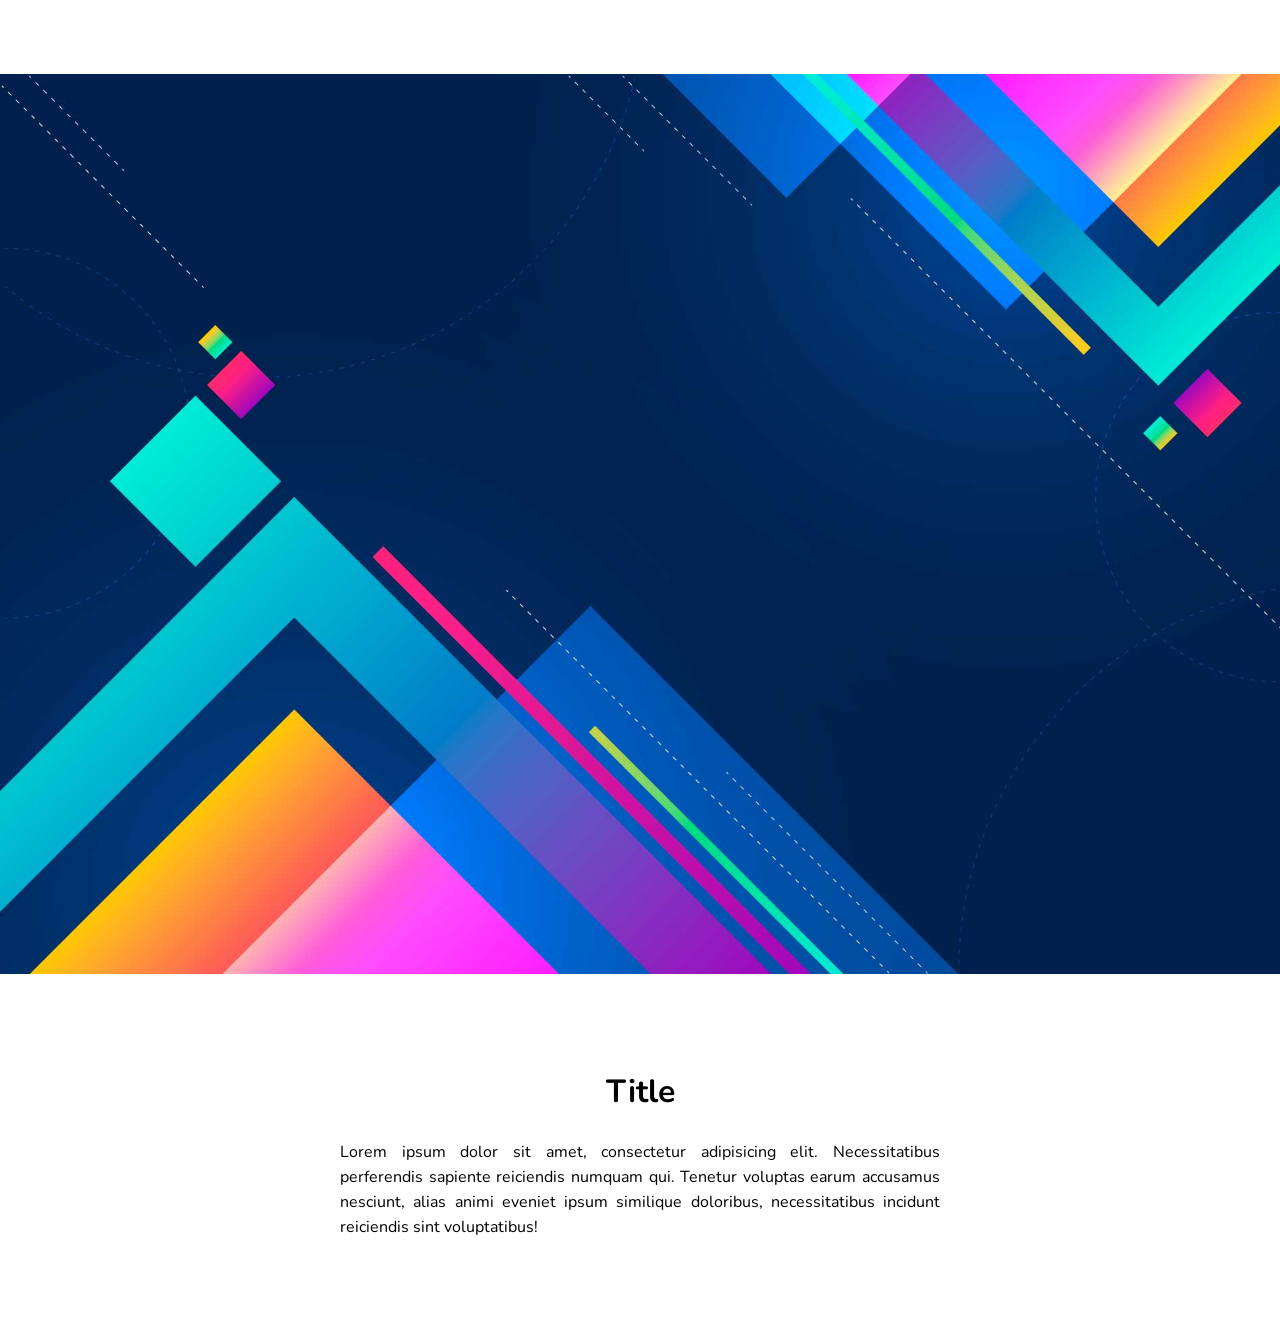
<file: deploy/index.html>
<!DOCTYPE html>
<html lang="en">

<head>
    <meta charset="UTF-8">
    <meta name="viewport" content="width=device-width, initial-scale=1.0">
    <meta http-equiv="X-UA-Compatible" content="ie=edge">
    <!-- Font Awesome -->

    <!-- Google Font -->
    <link href="https://fonts.googleapis.com/css?family=Nunito:300,400,600,700&display=swap" rel="stylesheet">

    <link rel="stylesheet" href="css/styles.css">
    <title>Web 3 Template</title>
</head>

<body>



    <header>
        <div>
            <section id="burger-container">
                <svg xmlns="http://www.w3.org/2000/svg" viewBox="0 0 40 21" id="burger">
                    <g stroke="none" stroke-width="1" fill="none" fill-rule="evenodd">
                        <g id="burger-lines" transform="translate(2 2)" stroke-linecap="round" stroke-width="3">
                            <path id="middle-line" d="M.4 8.5h35.2" class="lines" />
                            <path id="top-line" d="M.4.5h35.2" class="lines" />
                            <path id="bottom-line" d="M.4 16.5h35.2" class="lines" />
                        </g>
                        <g id="arrow-left" transform="translate(6 5)" stroke-linecap="round" stroke-width="3">
                            <path id="arrow-left-bottom" d="M0 5.25l9.093 5.25" class="lines" />
                            <path id="arrow-left-top" d="M0 5.25L9.093 0" class="lines" />
                        </g>
                    </g>
                </svg>
            </section>
    
        </div>
    </header>
    

    <nav>
        <section>
            <div class="nav-background"></div>
            <div class="nav-background"></div>
            <div class="nav-background"></div>
            <div class="nav-background"></div>
            <div class="nav-background"></div>
            <div class="nav-background"></div>
            <div class="nav-background"></div>
            <div class="nav-background"></div>
    
            <ul>
                <li><a href="#">About</a></li>
                <li><a href="#">Portfolio</a></li>
                <li><a href="#">Clients</a></li>
                <li><a href="#">Contact</a></li>
            </ul>
        </section>
    </nav>
    


    <section id="hero"></section>

    <section id="content">
        <div>
            <h1>Title</h1>
            <p>Lorem ipsum dolor sit amet, consectetur adipisicing elit. Necessitatibus perferendis sapiente reiciendis numquam qui. Tenetur voluptas earum accusamus nesciunt, alias animi eveniet ipsum similique doloribus, necessitatibus incidunt
                reiciendis sint voluptatibus!</p>
        </div>
    </section>


    <!-- jQuery -->
    <script src="https://ajax.googleapis.com/ajax/libs/jquery/3.4.1/jquery.min.js"></script>
    <!-- Greensock -->
    <script src="https://cdnjs.cloudflare.com/ajax/libs/gsap/3.0.4/gsap.min.js"></script>

    <script src="js/scripts-min.js"></script>
</body>

</html>
</file>
<file: deploy/css/styles.css>
/* =============
    Mixins
============= */
/* ---------------- Font Sizing ---------------- */
html {
  font-size: 100%; }

/* ---------------- Media Queries ---------------- */
/* =============
    Variables
============= */
/*! normalize.css v8.0.0 | MIT License | github.com/necolas/normalize.css */
/* Document
   ========================================================================== */
/**
 * 1. Correct the line height in all browsers.
 * 2. Prevent adjustments of font size after orientation changes in iOS.
 */
html {
  line-height: 1.15;
  /* 1 */
  -webkit-text-size-adjust: 100%;
  /* 2 */ }

/* Sections
   ========================================================================== */
/**
 * Remove the margin in all browsers.
 */
body {
  margin: 0; }

/**
 * Correct the font size and margin on `h1` elements within `section` and
 * `article` contexts in Chrome, Firefox, and Safari.
 */
h1 {
  font-size: 2em;
  margin: 0.67em 0; }

/* Grouping content
   ========================================================================== */
/**
 * 1. Add the correct box sizing in Firefox.
 * 2. Show the overflow in Edge and IE.
 */
hr {
  box-sizing: content-box;
  /* 1 */
  height: 0;
  /* 1 */
  overflow: visible;
  /* 2 */ }

/**
 * 1. Correct the inheritance and scaling of font size in all browsers.
 * 2. Correct the odd `em` font sizing in all browsers.
 */
pre {
  font-family: monospace, monospace;
  /* 1 */
  font-size: 1em;
  /* 2 */ }

/* Text-level semantics
   ========================================================================== */
/**
 * Remove the gray background on active links in IE 10.
 */
a {
  background-color: transparent; }

/**
 * 1. Remove the bottom border in Chrome 57-
 * 2. Add the correct text decoration in Chrome, Edge, IE, Opera, and Safari.
 */
abbr[title] {
  border-bottom: none;
  /* 1 */
  text-decoration: underline;
  /* 2 */
  text-decoration: underline dotted;
  /* 2 */ }

/**
 * Add the correct font weight in Chrome, Edge, and Safari.
 */
b,
strong {
  font-weight: bolder; }

/**
 * 1. Correct the inheritance and scaling of font size in all browsers.
 * 2. Correct the odd `em` font sizing in all browsers.
 */
code,
kbd,
samp {
  font-family: monospace, monospace;
  /* 1 */
  font-size: 1em;
  /* 2 */ }

/**
 * Add the correct font size in all browsers.
 */
small {
  font-size: 80%; }

/**
 * Prevent `sub` and `sup` elements from affecting the line height in
 * all browsers.
 */
sub,
sup {
  font-size: 75%;
  line-height: 0;
  position: relative;
  vertical-align: baseline; }

sub {
  bottom: -0.25em; }

sup {
  top: -0.5em; }

/* Embedded content
   ========================================================================== */
/**
 * Remove the border on images inside links in IE 10.
 */
img {
  border-style: none; }

/* Forms
   ========================================================================== */
/**
 * 1. Change the font styles in all browsers.
 * 2. Remove the margin in Firefox and Safari.
 */
button,
input,
optgroup,
select,
textarea {
  font-family: inherit;
  /* 1 */
  font-size: 100%;
  /* 1 */
  line-height: 1.15;
  /* 1 */
  margin: 0;
  /* 2 */ }

/**
 * Show the overflow in IE.
 * 1. Show the overflow in Edge.
 */
button,
input {
  /* 1 */
  overflow: visible; }

/**
 * Remove the inheritance of text transform in Edge, Firefox, and IE.
 * 1. Remove the inheritance of text transform in Firefox.
 */
button,
select {
  /* 1 */
  text-transform: none; }

/**
 * Correct the inability to style clickable types in iOS and Safari.
 */
button,
[type="button"],
[type="reset"],
[type="submit"] {
  -webkit-appearance: button; }

/**
 * Remove the inner border and padding in Firefox.
 */
button::-moz-focus-inner,
[type="button"]::-moz-focus-inner,
[type="reset"]::-moz-focus-inner,
[type="submit"]::-moz-focus-inner {
  border-style: none;
  padding: 0; }

/**
 * Restore the focus styles unset by the previous rule.
 */
button:-moz-focusring,
[type="button"]:-moz-focusring,
[type="reset"]:-moz-focusring,
[type="submit"]:-moz-focusring {
  outline: 1px dotted ButtonText; }

/**
 * Correct the padding in Firefox.
 */
fieldset {
  padding: 0.35em 0.75em 0.625em; }

/**
 * 1. Correct the text wrapping in Edge and IE.
 * 2. Correct the color inheritance from `fieldset` elements in IE.
 * 3. Remove the padding so developers are not caught out when they zero out
 *    `fieldset` elements in all browsers.
 */
legend {
  box-sizing: border-box;
  /* 1 */
  color: inherit;
  /* 2 */
  display: table;
  /* 1 */
  max-width: 100%;
  /* 1 */
  padding: 0;
  /* 3 */
  white-space: normal;
  /* 1 */ }

/**
 * Add the correct vertical alignment in Chrome, Firefox, and Opera.
 */
progress {
  vertical-align: baseline; }

/**
 * Remove the default vertical scrollbar in IE 10+.
 */
textarea {
  overflow: auto; }

/**
 * 1. Add the correct box sizing in IE 10.
 * 2. Remove the padding in IE 10.
 */
[type="checkbox"],
[type="radio"] {
  box-sizing: border-box;
  /* 1 */
  padding: 0;
  /* 2 */ }

/**
 * Correct the cursor style of increment and decrement buttons in Chrome.
 */
[type="number"]::-webkit-inner-spin-button,
[type="number"]::-webkit-outer-spin-button {
  height: auto; }

/**
 * 1. Correct the odd appearance in Chrome and Safari.
 * 2. Correct the outline style in Safari.
 */
[type="search"] {
  -webkit-appearance: textfield;
  /* 1 */
  outline-offset: -2px;
  /* 2 */ }

/**
 * Remove the inner padding in Chrome and Safari on macOS.
 */
[type="search"]::-webkit-search-decoration {
  -webkit-appearance: none; }

/**
 * 1. Correct the inability to style clickable types in iOS and Safari.
 * 2. Change font properties to `inherit` in Safari.
 */
::-webkit-file-upload-button {
  -webkit-appearance: button;
  /* 1 */
  font: inherit;
  /* 2 */ }

/* Interactive
   ========================================================================== */
/*
 * Add the correct display in Edge, IE 10+, and Firefox.
 */
details {
  display: block; }

/*
 * Add the correct display in all browsers.
 */
summary {
  display: list-item; }

/* Misc
   ========================================================================== */
/**
 * Add the correct display in IE 10+.
 */
template {
  display: none; }

/**
 * Add the correct display in IE 10.
 */
[hidden] {
  display: none; }

/* =============
    Base
============= */
figure {
  padding: 0;
  margin: 0; }

ul {
  padding: 0;
  margin: 0; }
  ul li {
    list-style: none; }

/* =============
    Typography
============= */
body {
  font-family: 'Nunito', sans-serif; }

h1, h2, h3, h4, h5, p {
  padding: 0;
  margin: 0; }

/* =============
    Buttons
============= */
/* =============
    Forms
============= */
[type='text'], [type='password'], [type='date'], [type='datetime'], [type='datetime-local'], [type='month'], [type='week'], [type='email'], [type='number'], [type='search'], [type='tel'], [type='time'], [type='url'], [type='color'], textarea {
  box-shadow: none; }

[type='text']:focus, [type='password']:focus, [type='date']:focus, [type='datetime']:focus, [type='datetime-local']:focus, [type='month']:focus, [type='week']:focus, [type='email']:focus, [type='number']:focus, [type='search']:focus, [type='tel']:focus, [type='time']:focus, [type='url']:focus, [type='color']:focus, textarea:focus {
  box-shadow: none; }

input[type=text],
input[type=email],
input[type=password],
textarea {
  -webkit-appearance: none; }

/* =============
    Navigation
============= */
/* =============
    Header
============= */
header {
  position: fixed;
  width: 100%;
  background-color: #fff;
  display: grid;
  grid-template-columns: 24px auto 24px;
  grid-template-areas: ". header .";
  z-index: 100; }
  header > div {
    grid-area: header;
    display: flex;
    justify-content: flex-end;
    padding: 20px 0; }
    header > div #burger-container {
      height: 20px;
      cursor: pointer; }
      header > div #burger-container .lines {
        stroke: #00E3D7; }

/* =============
    Footer
============= */
/* =============
    Hero
============= */
#hero {
  background-image: url(../img/hero.jpg);
  background-size: cover;
  height: 100vh; }

/* =============
    Content
============= */
#content {
  display: grid;
  grid-template-columns: 24px auto 24px;
  grid-template-areas: ". content .";
  padding: 100px 0; }
  @media (min-width: 1200px) {
    #content {
      grid-template-columns: auto 600px auto; } }
  #content > div {
    grid-area: content;
    text-align: center; }
    #content > div h1 {
      margin-bottom: 30px; }
    #content > div p {
      text-align: justify;
      line-height: 1.5625rem; }
</file>
